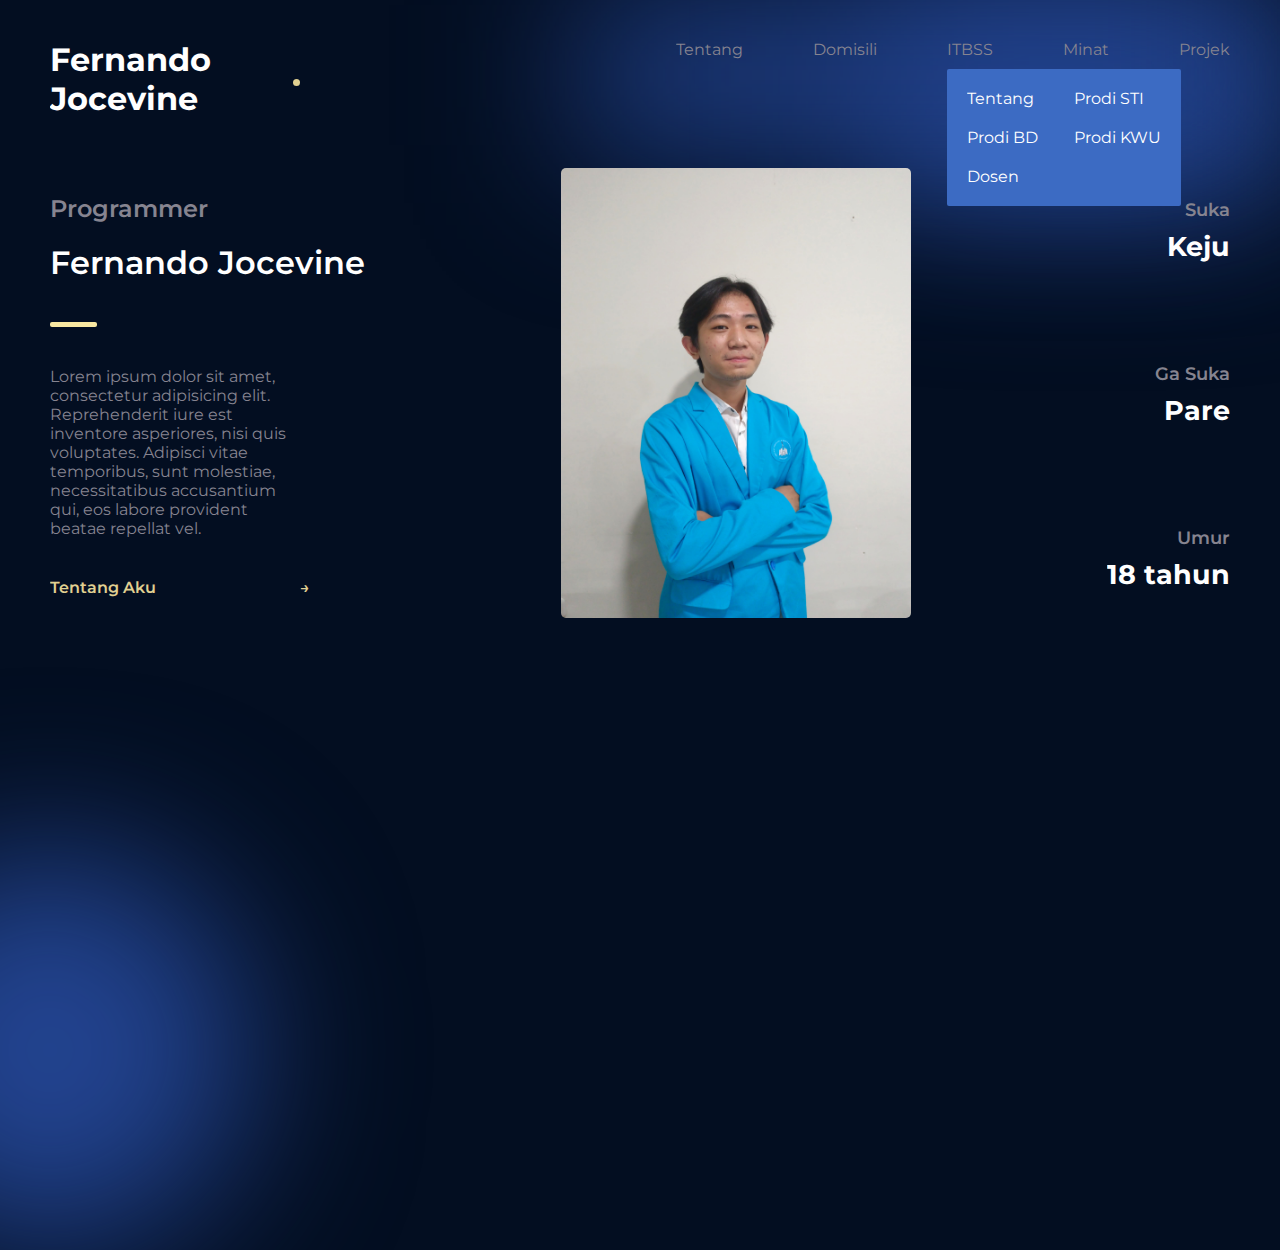
<file: Pages/index.html>
<!DOCTYPE html>
<html lang="en">
  <head>
    <meta charset="UTF-8" />
    <meta name="viewport" content="width=device-width, initial-scale=1.0" />
    <title>UTS PWD | Fernando Jocevine</title>

    <link rel="stylesheet" href="../assets/css/landing.css" />
    <link rel="stylesheet" href="../assets/css/global.css" />
    <script src="../assets/js/global.js" defer></script>
  </head>
  <body>
    <span class="rectangle"></span>
    <span class="rectangle-2"></span>
    <span class="circle"></span>
    <nav>
      <a href="./index.html">
        <h1 class="name">
          Fernando Jocevine
          <span class="mini-circle"></span>
        </h1>
      </a>

      <div class="links">
        <a href="./about.html">Tentang</a>
        <a href="./domicile.html">Domisili</a>
        <div id="campus">
          <a href="#">ITBSS</a>
          <div id="campus-overlay" class="hidden">
            <a href="./ITBSS/about.html">Tentang</a>
            <a href="./ITBSS/sistem-teknik-informatika.html">Prodi STI</a>
            <a href="./ITBSS/bisnis-digital.html">Prodi BD</a>
            <a href="./ITBSS/kewirausahaan.html">Prodi KWU</a>
            <a href="./ITBSS/dosen.html">Dosen</a>
          </div>
        </div>
        <a href="">Minat</a>
        <a href="">Projek</a>
      </div>
    </nav>

    <div class="main-content">
      <div class="left-container">
        <div class="name-title">
          <h2>Programmer</h2>
          <h1>Fernando Jocevine</h1>
        </div>

        <hr />

        <p>
          Lorem ipsum dolor sit amet, consectetur adipisicing elit.
          Reprehenderit iure est inventore asperiores, nisi quis voluptates.
          Adipisci vitae temporibus, sunt molestiae, necessitatibus accusantium
          qui, eos labore provident beatae repellat vel.
        </p>

        <a href="./about.html">
          <div class="about-me-link">
            <p>Tentang Aku</p>
            &rightarrow;
          </div>
        </a>
      </div>

      <div class="mid-container">
        <img
          src="../assets/images/Me Campus.jpg"
          width="350"
          height="450"
          alt="Profile Picture"
        />
      </div>

      <div class="right-container">
        <div class="about">
          <p>Suka</p>
          <h1>Keju</h1>
        </div>

        <div class="about">
          <p>Ga Suka</p>
          <h1>Pare</h1>
        </div>

        <div class="about">
          <p>Umur</p>
          <h1>18 tahun</h1>
        </div>
      </div>
    </div>
  </body>

  <script></script>
</html>
</file>
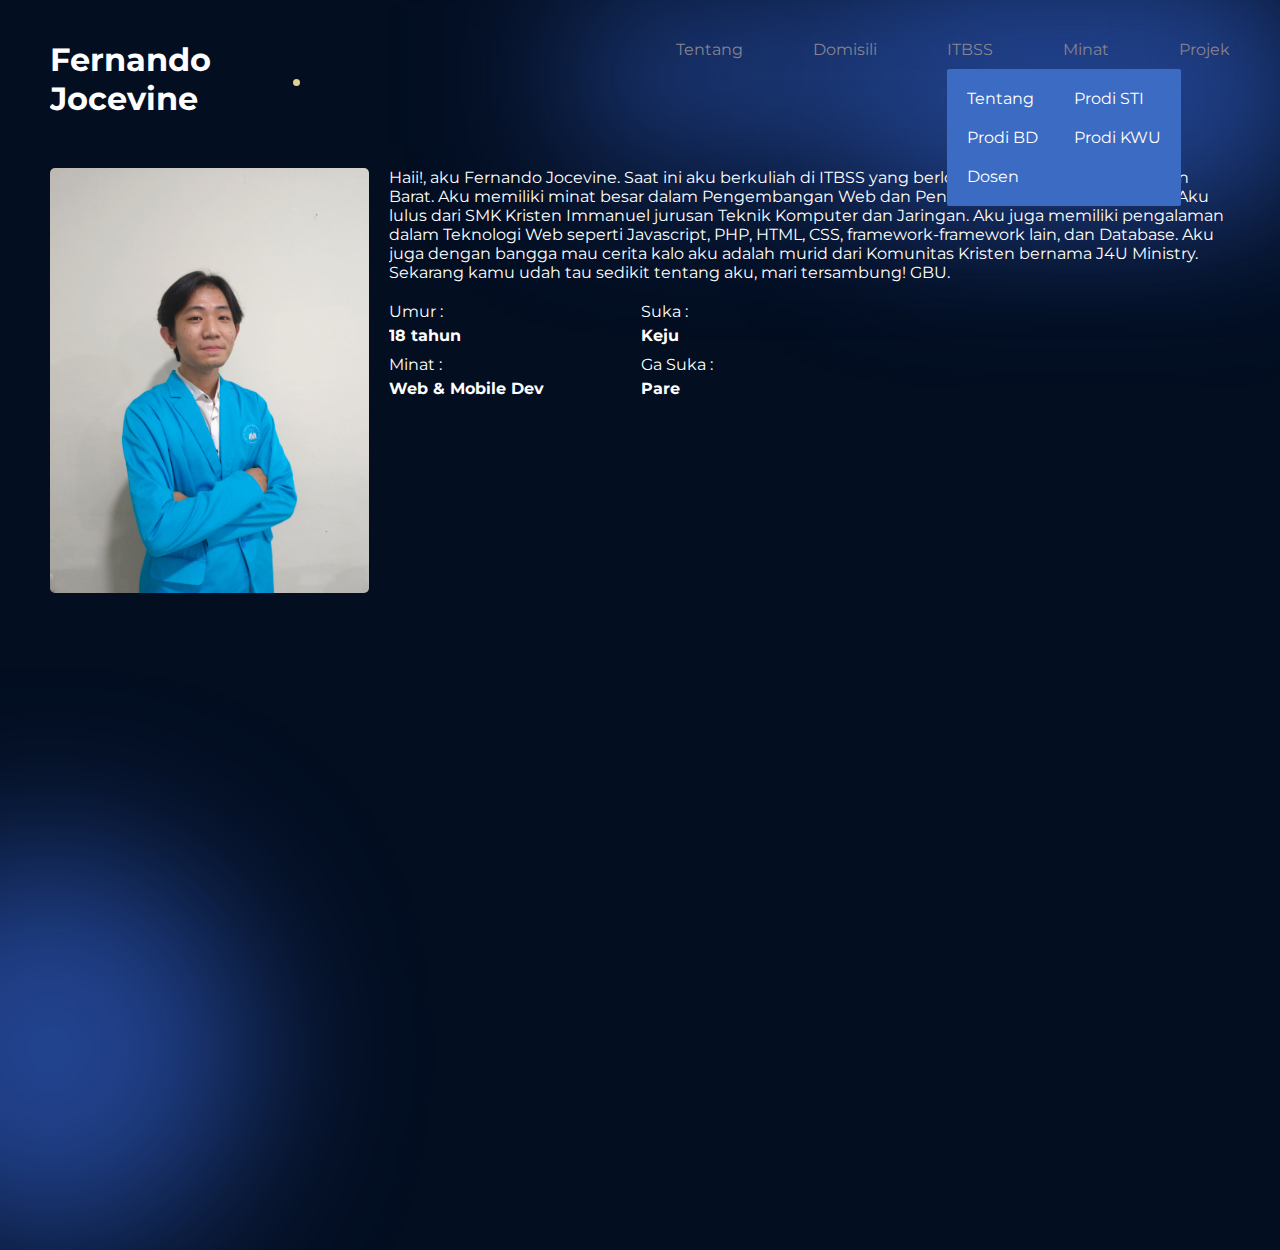
<file: Pages/about.html>
<!DOCTYPE html>
<html lang="en">
  <head>
    <meta charset="UTF-8" />
    <meta name="viewport" content="width=device-width, initial-scale=1.0" />
    <title>UTS PWD | Tentang</title>

    <link rel="stylesheet" href="../assets/css/about.css" />
    <link rel="stylesheet" href="../assets/css/global.css" />
    <script src="../assets/js/global.js" defer></script>
  </head>
  <body>
    <span class="rectangle"></span>
    <span class="rectangle-2"></span>
    <span class="circle"></span>
    <nav>
      <a href="./index.html">
        <h1 class="name">
          Fernando Jocevine
          <span class="mini-circle"></span>
        </h1>
      </a>

      <div class="links">
        <a href="./about.html">Tentang</a>
        <a href="./domicile.html">Domisili</a>
        <div id="campus">
          <a href="#">ITBSS</a>
          <div id="campus-overlay" class="hidden">
            <a href="./ITBSS/about.html">Tentang</a>
            <a href="./ITBSS/sistem-teknik-informatika.html">Prodi STI</a>
            <a href="./ITBSS/bisnis-digital.html">Prodi BD</a>
            <a href="./ITBSS/kewirausahaan.html">Prodi KWU</a>
            <a href="./ITBSS/dosen.html">Dosen</a>
          </div>
        </div>
        <a href="./interest.html">Minat</a>
        <a href="./project.html">Projek</a>
      </div>
    </nav>

    <div class="main-content">
      <img src="../assets/images/Me Campus.jpg" alt="Profile Picture" />

      <div class="description">
        <p>
          Haii!, aku Fernando Jocevine. Saat ini aku berkuliah di ITBSS yang
          berlokasi di Pontianak, Kalimantan Barat. Aku memiliki minat besar
          dalam Pengembangan Web dan Pengembangan Aplikasi Mobile. Aku lulus
          dari SMK Kristen Immanuel jurusan Teknik Komputer dan Jaringan. Aku
          juga memiliki pengalaman dalam Teknologi Web seperti Javascript, PHP,
          HTML, CSS, framework-framework lain, dan Database. Aku juga dengan
          bangga mau cerita kalo aku adalah murid dari Komunitas Kristen bernama
          J4U Ministry. Sekarang kamu udah tau sedikit tentang aku, mari
          tersambung! GBU.
        </p>

        <div class="some-info">
          <div class="card">
            <p>Umur :</p>
            <b>18 tahun</b>
          </div>

          <div class="card">
            <p>Suka :</p>
            <b>Keju</b>
          </div>

          <div class="card">
            <p>Minat :</p>
            <b>Web & Mobile Dev</b>
          </div>

          <div class="card">
            <p>Ga Suka :</p>
            <b>Pare</b>
          </div>
        </div>
      </div>
    </div>
  </body>

  <script></script>
</html>
</file>
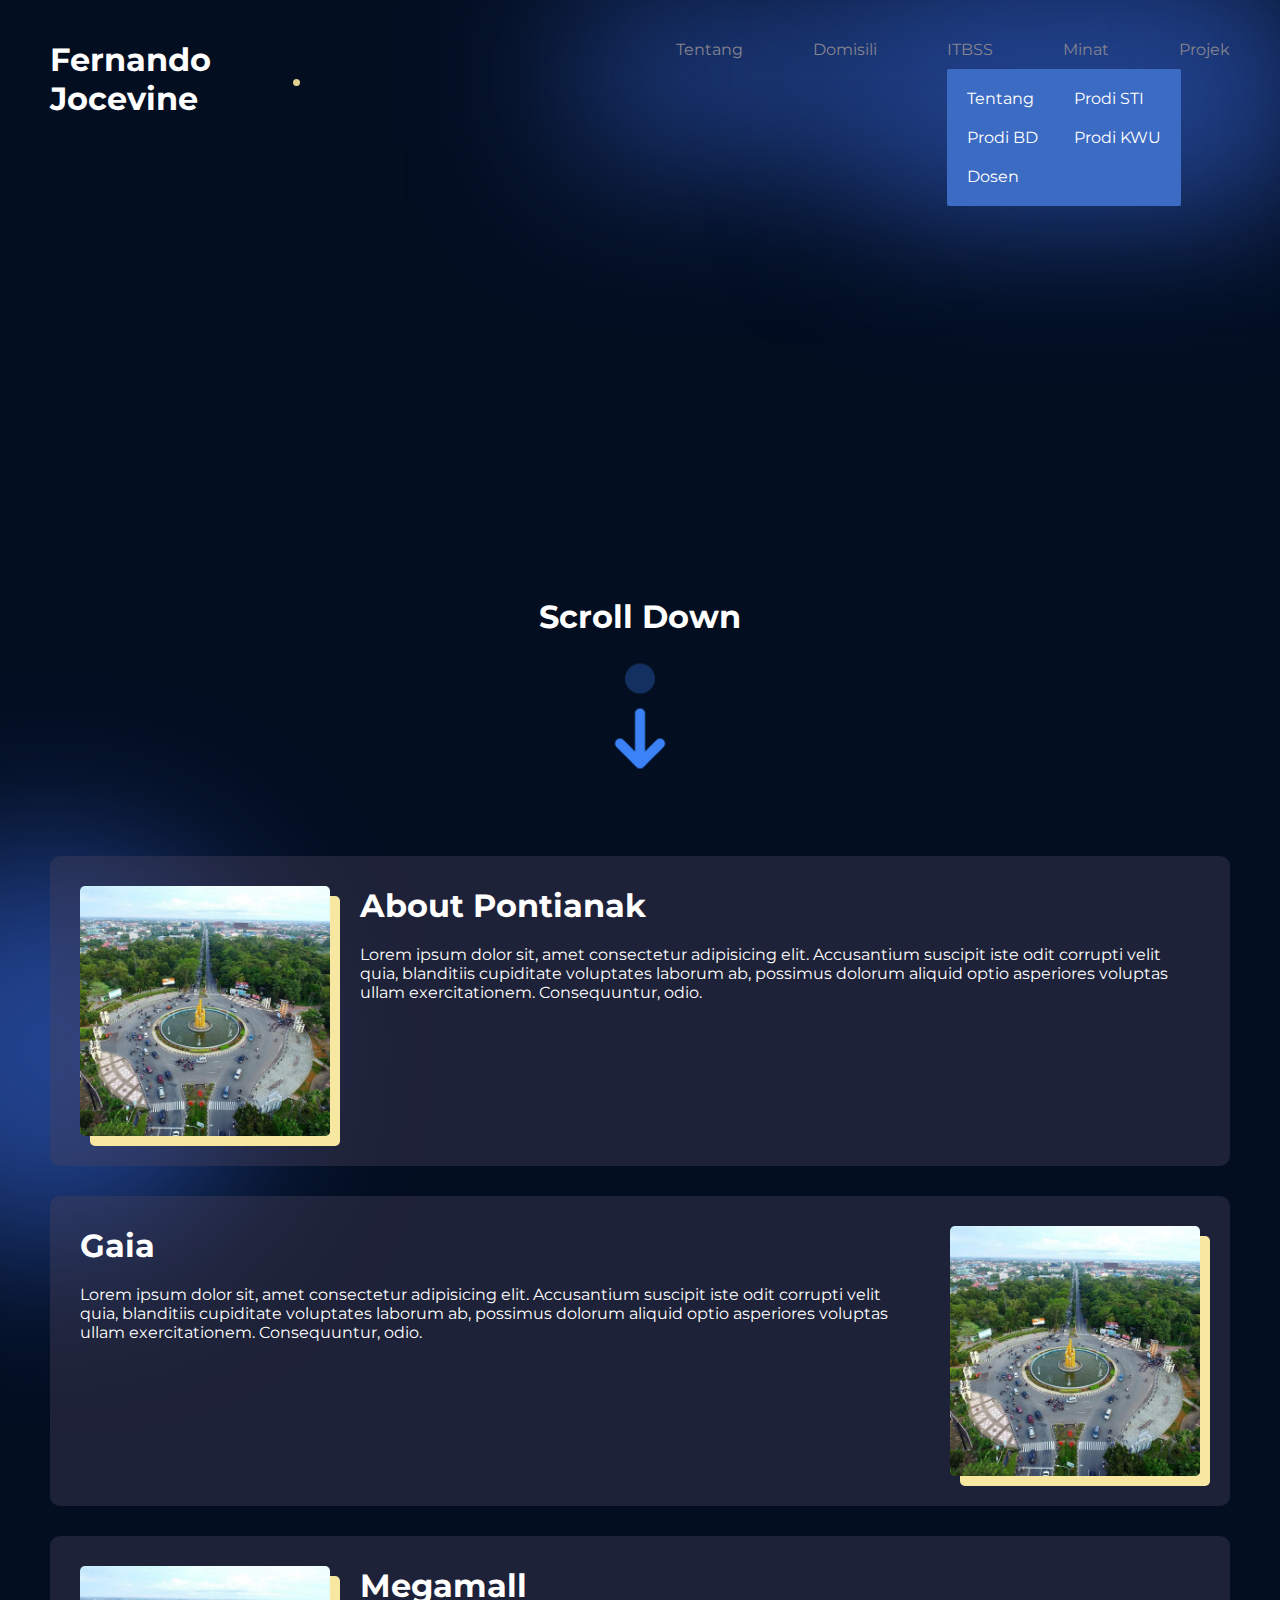
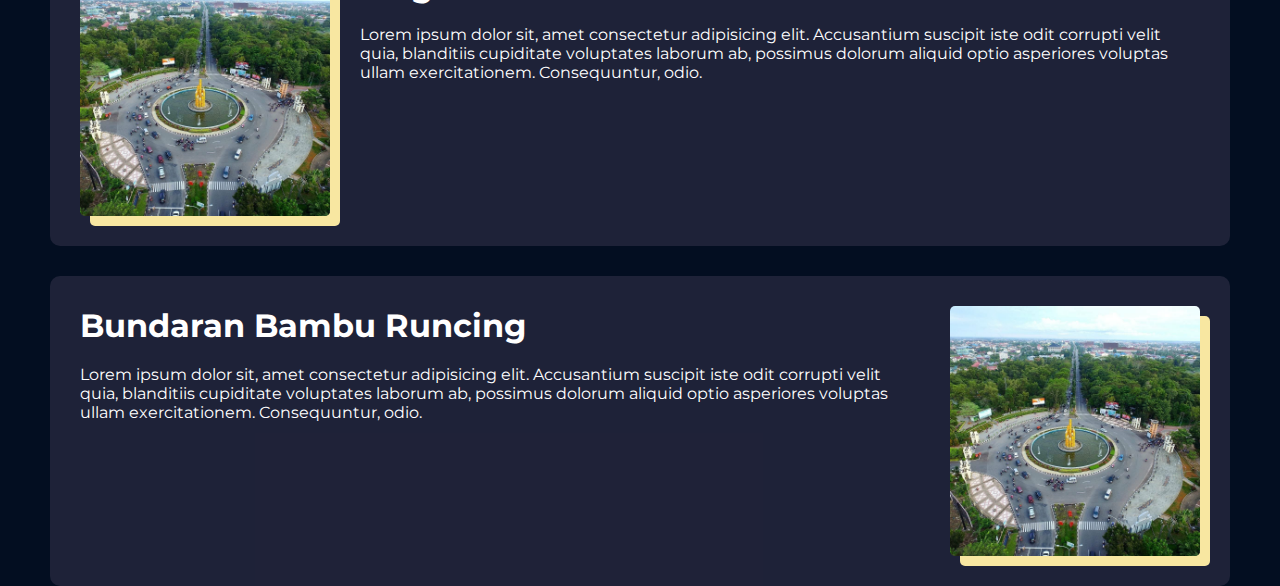
<file: Pages/domicile.html>
<!DOCTYPE html>
<html lang="en">
  <head>
    <meta charset="UTF-8" />
    <meta name="viewport" content="width=device-width, initial-scale=1.0" />
    <title>UTS PWD | Domisili</title>

    <link rel="stylesheet" href="../assets/css/domicile.css" />
    <link rel="stylesheet" href="../assets/css/global.css" />
    <script src="../assets/js/global.js" defer></script>
  </head>
  <body>
    <span class="rectangle"></span>
    <span class="rectangle-2"></span>
    <span class="circle"></span>
    <nav>
      <a href="./index.html">
        <h1 class="name">
          Fernando Jocevine
          <span class="mini-circle"></span>
        </h1>
      </a>

      <div class="links">
        <a href="./about.html">Tentang</a>
        <a href="./domicile.html">Domisili</a>
        <div id="campus">
          <a href="#">ITBSS</a>
          <div id="campus-overlay" class="hidden">
            <a href="./ITBSS/about.html">Tentang</a>
            <a href="./ITBSS/sistem-teknik-informatika.html">Prodi STI</a>
            <a href="./ITBSS/bisnis-digital.html">Prodi BD</a>
            <a href="./ITBSS/kewirausahaan.html">Prodi KWU</a>
            <a href="./ITBSS/dosen.html">Dosen</a>
          </div>
        </div>
        <a href="./interest.html">Minat</a>
        <a href="./project.html">Projek</a>
      </div>
    </nav>

    <div class="main-content">
      <iframe
        src="https://www.google.com/maps/embed?pb=!1m18!1m12!1m3!1d127674.16188930953!2d109.24914751266056!3d-0.03539481339412911!2m3!1f0!2f0!3f0!3m2!1i1024!2i768!4f13.1!3m3!1m2!1s0x2e1d58f604b0799b%3A0x511ef9501fc9ffe3!2sPontianak%2C%20West%20Kalimantan!5e0!3m2!1sen!2sid!4v1714638774147!5m2!1sen!2sid"
        width="800"
        height="600"
        style="border: 0"
        allowfullscreen=""
        loading="lazy"
        referrerpolicy="no-referrer-when-downgrade"
        class="map"
      ></iframe>

      <div class="scroll-down">
        <h1>Scroll Down</h1>
        <img
          src="../assets/images/icons/move.png"
          alt="Icon"
          width="120"
          height="120"
        />
      </div>

      <div class="about-region-container">
        <div class="about-region-card">
          <img
            src="../assets/images/Bambu Runcing.jpg"
            alt="Bambu Runcing"
            width="350"
            height="250"
          />
          <div class="about-region-text">
            <h1>About Pontianak</h1>
            <p>
              Lorem ipsum dolor sit, amet consectetur adipisicing elit.
              Accusantium suscipit iste odit corrupti velit quia, blanditiis
              cupiditate voluptates laborum ab, possimus dolorum aliquid optio
              asperiores voluptas ullam exercitationem. Consequuntur, odio.
            </p>
          </div>
        </div>

        <div class="about-region-card">
          <div class="about-region-text">
            <h1>Gaia</h1>
            <p>
              Lorem ipsum dolor sit, amet consectetur adipisicing elit.
              Accusantium suscipit iste odit corrupti velit quia, blanditiis
              cupiditate voluptates laborum ab, possimus dolorum aliquid optio
              asperiores voluptas ullam exercitationem. Consequuntur, odio.
            </p>
          </div>
          <img
            src="../assets/images/Bambu Runcing.jpg"
            alt="Bambu Runcing"
            width="350"
            height="250"
          />
        </div>

        <div class="about-region-card">
          <img
            src="../assets/images/Bambu Runcing.jpg"
            alt="Bambu Runcing"
            width="350"
            height="250"
          />
          <div class="about-region-text">
            <h1>Megamall</h1>
            <p>
              Lorem ipsum dolor sit, amet consectetur adipisicing elit.
              Accusantium suscipit iste odit corrupti velit quia, blanditiis
              cupiditate voluptates laborum ab, possimus dolorum aliquid optio
              asperiores voluptas ullam exercitationem. Consequuntur, odio.
            </p>
          </div>
        </div>

        <div class="about-region-card">
          <div class="about-region-text">
            <h1>Bundaran Bambu Runcing</h1>
            <p>
              Lorem ipsum dolor sit, amet consectetur adipisicing elit.
              Accusantium suscipit iste odit corrupti velit quia, blanditiis
              cupiditate voluptates laborum ab, possimus dolorum aliquid optio
              asperiores voluptas ullam exercitationem. Consequuntur, odio.
            </p>
          </div>
          <img
            src="../assets/images/Bambu Runcing.jpg"
            alt="Bambu Runcing"
            width="350"
            height="250"
          />
        </div>
      </div>
    </div>
  </body>
</html>
</file>
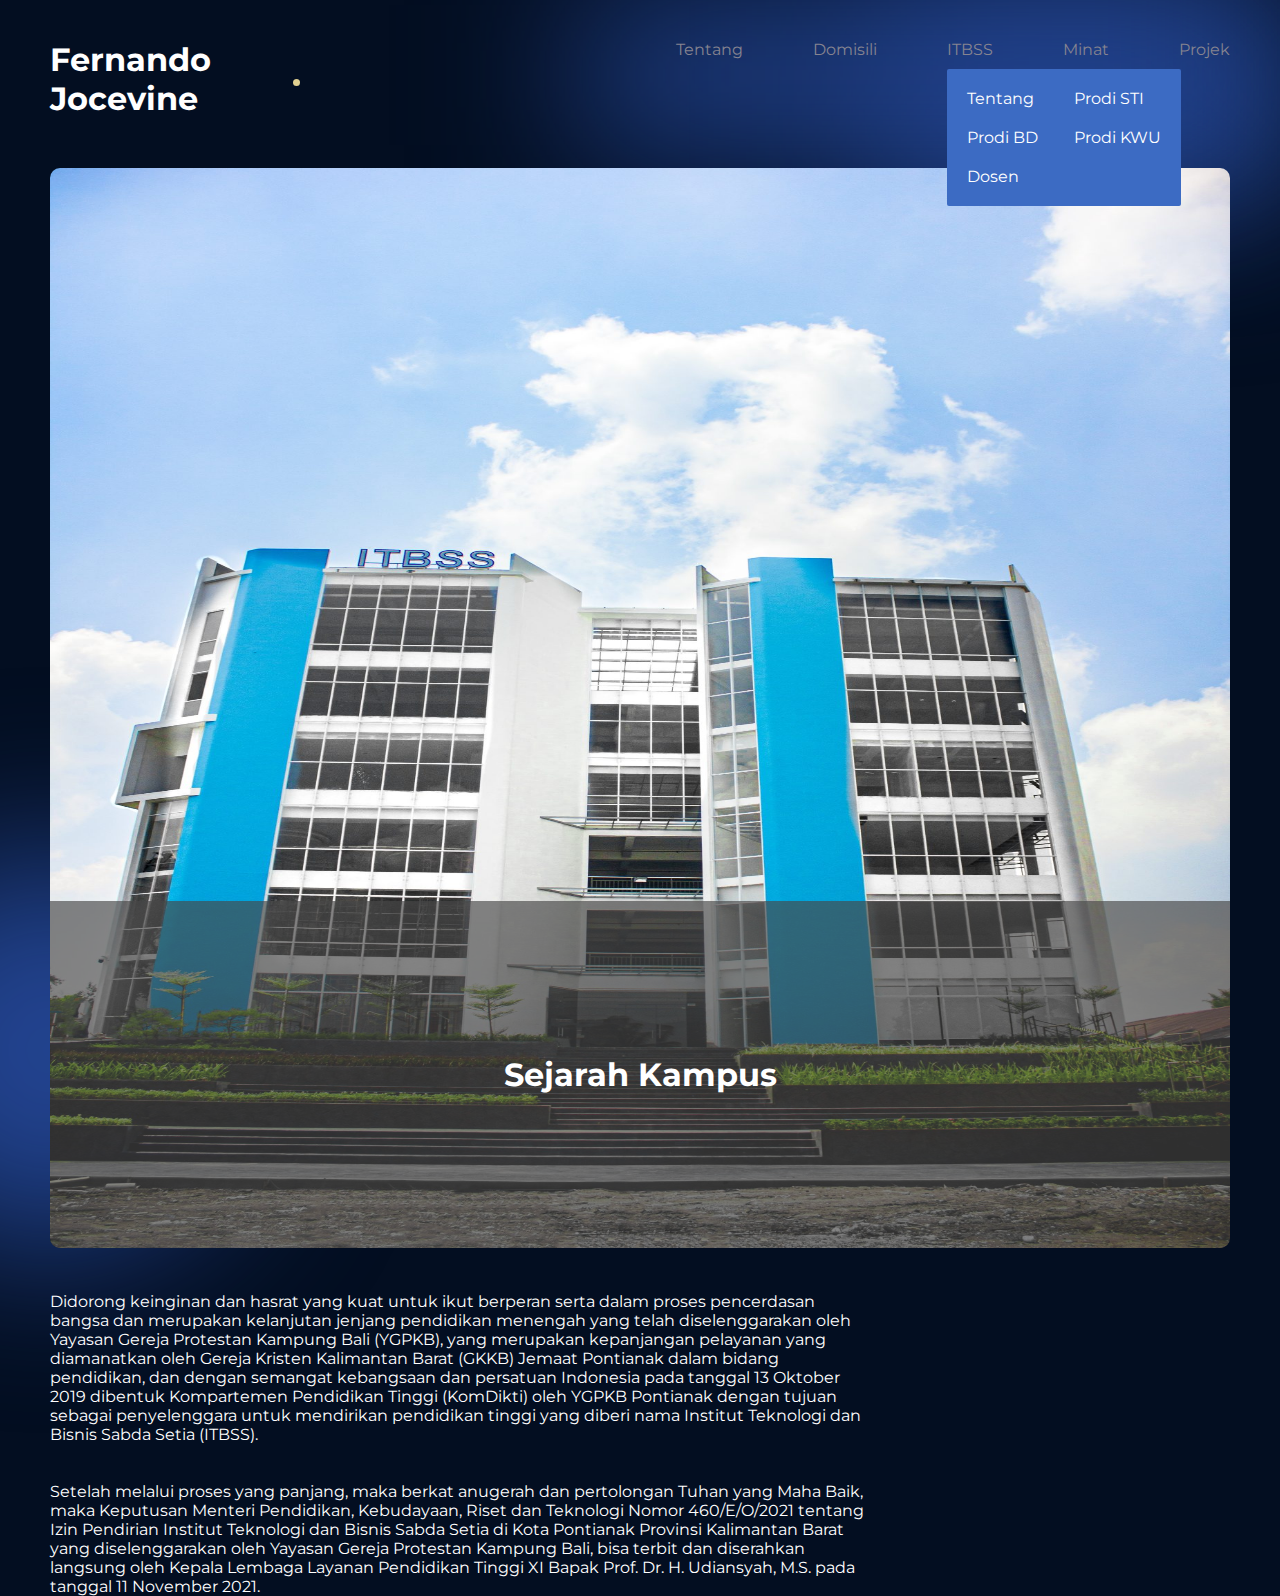
<file: Pages/ITBSS/about.html>
<!DOCTYPE html>
<html lang="en">
  <head>
    <meta charset="UTF-8" />
    <meta name="viewport" content="width=device-width, initial-scale=1.0" />
    <title>UTS PWD | Tentang ITBSS</title>

    <link rel="stylesheet" href="../../assets/css/ITBSS/about.css" />
    <link rel="stylesheet" href="../../assets/css/global.css" />
    <script src="../../assets/js/global.js" defer></script>
  </head>
  <body>
    <span class="rectangle"></span>
    <span class="rectangle-2"></span>
    <span class="circle"></span>
    <nav>
      <a href="../index.html">
        <h1 class="name">
          Fernando Jocevine
          <span class="mini-circle"></span>
        </h1>
      </a>

      <div class="links">
        <a href="../about.html">Tentang</a>
        <a href="../domicile.html">Domisili</a>
        <div id="campus">
          <a href="#">ITBSS</a>
          <div id="campus-overlay" class="hidden">
            <a href="./about.html">Tentang</a>
            <a href="./sistem-teknik-informatika.html">Prodi STI</a>
            <a href="./bisnis-digital.html">Prodi BD</a>
            <a href="./kewirausahaan.html">Prodi KWU</a>
            <a href="./dosen.html">Dosen</a>
          </div>
        </div>
        <a href="../interest.html">Minat</a>
        <a href="../project.html">Projek</a>
      </div>
    </nav>

    <div class="main-content">
      <div class="background-image">
        <img src="../../assets/images/Gedung ITBSS.jpg" alt="Image" />
        <div class="overlay">
          <h1>Sejarah Kampus</h1>
        </div>
      </div>

      <p>
        Didorong keinginan dan hasrat yang kuat untuk ikut berperan serta dalam
        proses pencerdasan bangsa dan merupakan kelanjutan jenjang pendidikan
        menengah yang telah diselenggarakan oleh Yayasan Gereja Protestan
        Kampung Bali (YGPKB), yang merupakan kepanjangan pelayanan yang
        diamanatkan oleh Gereja Kristen Kalimantan Barat (GKKB) Jemaat Pontianak
        dalam bidang pendidikan, dan dengan semangat kebangsaan dan persatuan
        Indonesia pada tanggal 13 Oktober 2019 dibentuk Kompartemen Pendidikan
        Tinggi (KomDikti) oleh YGPKB Pontianak dengan tujuan sebagai
        penyelenggara untuk mendirikan pendidikan tinggi yang diberi nama
        Institut Teknologi dan Bisnis Sabda Setia (ITBSS).
      </p>

      <br />
      <br />

      <p>
        Setelah melalui proses yang panjang, maka berkat anugerah dan
        pertolongan Tuhan yang Maha Baik, maka Keputusan Menteri Pendidikan,
        Kebudayaan, Riset dan Teknologi Nomor 460/E/O/2021 tentang Izin
        Pendirian Institut Teknologi dan Bisnis Sabda Setia di Kota Pontianak
        Provinsi Kalimantan Barat yang diselenggarakan oleh Yayasan Gereja
        Protestan Kampung Bali, bisa terbit dan diserahkan langsung oleh Kepala
        Lembaga Layanan Pendidikan Tinggi XI Bapak Prof. Dr. H. Udiansyah, M.S.
        pada tanggal 11 November 2021.
      </p>
    </div>
  </body>

  <script></script>
</html>
</file>
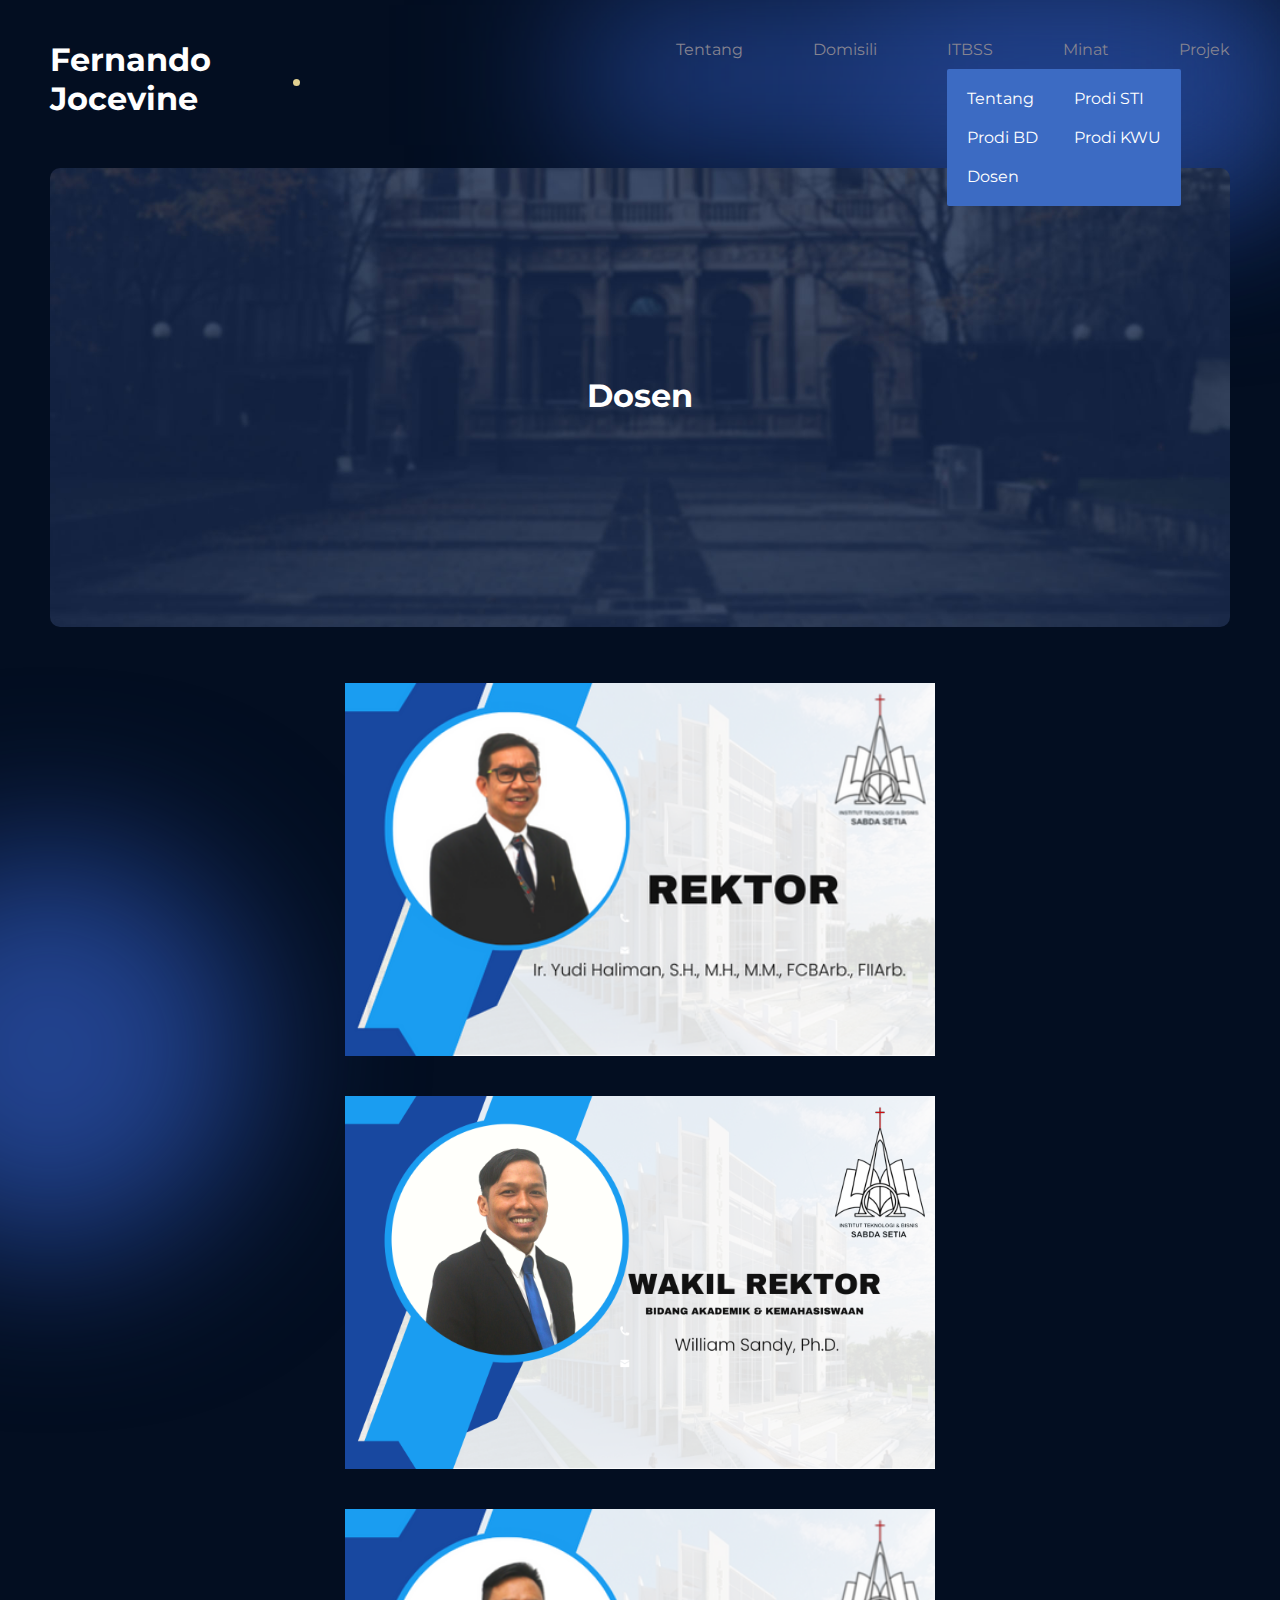
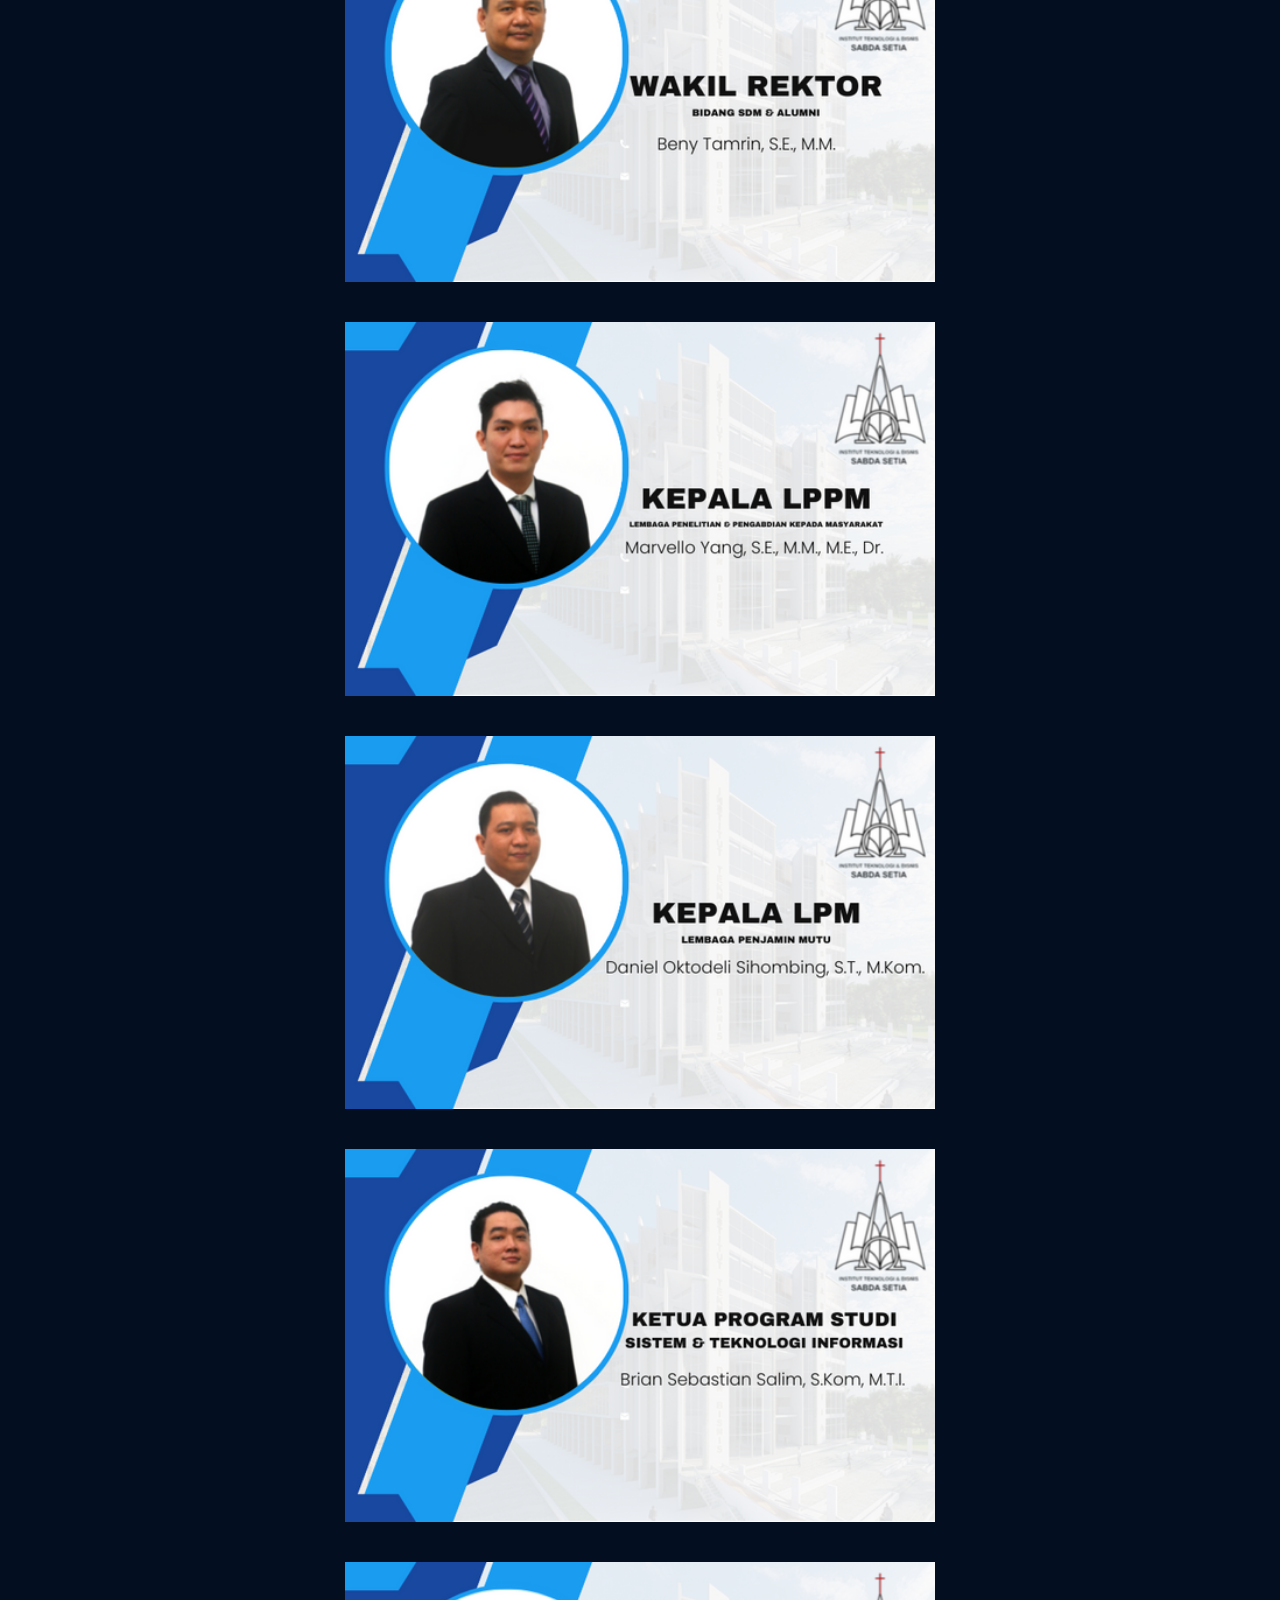
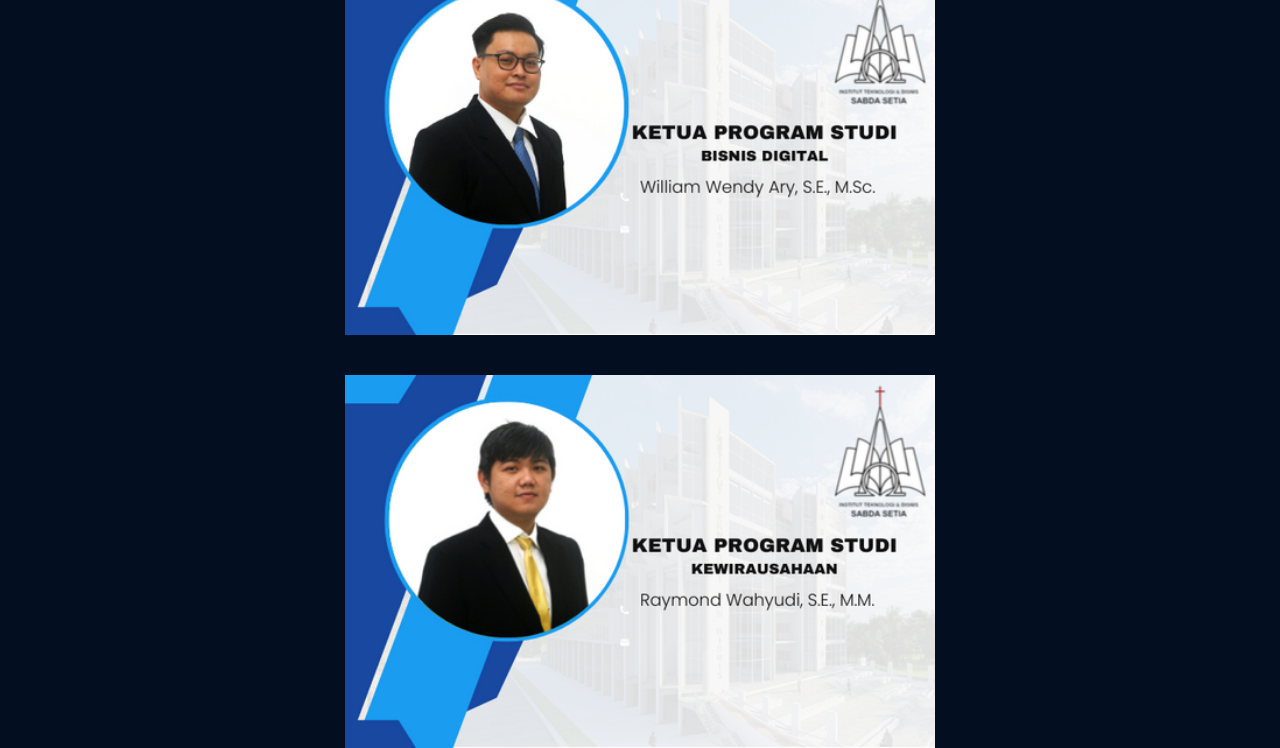
<file: Pages/ITBSS/dosen.html>
<!DOCTYPE html>
<html lang="en">
  <head>
    <meta charset="UTF-8" />
    <meta name="viewport" content="width=device-width, initial-scale=1.0" />
    <title>UTS PWD | Dosen ITBSS</title>

    <link rel="stylesheet" href="../../assets/css/ITBSS/dosen.css" />
    <link rel="stylesheet" href="../../assets/css/global.css" />
    <script src="../../assets/js/global.js" defer></script>
    <script src="../../assets/js/ITBSS/dosen.js" defer></script>
  </head>
  <body>
    <span class="rectangle"></span>
    <span class="rectangle-2"></span>
    <span class="circle"></span>
    <nav>
      <a href="../index.html">
        <h1 class="name">
          Fernando Jocevine
          <span class="mini-circle"></span>
        </h1>
      </a>

      <div class="links">
        <a href="../about.html">Tentang</a>
        <a href="../domicile.html">Domisili</a>
        <div id="campus">
          <a href="#">ITBSS</a>
          <div id="campus-overlay" class="hidden">
            <a href="./about.html">Tentang</a>
            <a href="./sistem-teknik-informatika.html">Prodi STI</a>
            <a href="./bisnis-digital.html">Prodi BD</a>
            <a href="./kewirausahaan.html">Prodi KWU</a>
            <a href="./dosen.html">Dosen</a>
          </div>
        </div>
        <a href="../interest.html">Minat</a>
        <a href="../project.html">Projek</a>
      </div>
    </nav>

    <div class="main-content">
      <div class="background-image">
        <img src="../../assets/images/dosen/bg.jpg" alt="Image" />
        <div class="overlay">
          <h1>Dosen</h1>
        </div>
      </div>

      <div id="images"></div>
    </div>
  </body>

  <script></script>
</html>
</file>
<file: assets/css/landing.css>
* {
  overflow-x: hidden;
  overflow: hidden;
}

img {
  border-radius: 5px;
}

.main-content {
  display: flex;
  align-items: center;
  justify-content: space-between;
  z-index: 999;
}

.main-content .left-container {
  display: flex;
  flex-direction: column;
  row-gap: 40px;
}

.main-content .left-container .name-title {
  display: flex;
  flex-direction: column;
  row-gap: 20px;
}

.main-content .left-container .name-title h2 {
  color: var(--inactive-link);
  font-weight: 600;
}

.main-content .left-container .name-title h1 {
  font-weight: 600;
}

.main-content .left-container hr {
  height: 5px;
  width: 15%;
  background-color: var(--additional-color);
  border: none;
  border-radius: 2px;
}

.main-content .left-container p {
  width: 250px;
  color: var(--inactive-link);
}

.main-content .left-container a {
  text-decoration: none;
}

.main-content .left-container .about-me-link {
  color: var(--secondary-additional-color);
  display: flex;
  font-weight: 600;
}

.main-content .left-container .about-me-link p {
  color: var(--secondary-additional-color);
}

.main-content .right-container {
  display: flex;
  flex-direction: column;
  row-gap: 100px;
}

.main-content .right-container .about {
  display: flex;
  flex-direction: column;
  row-gap: 10px;
  text-align: end;
}

.main-content .right-container .about p {
  color: var(--inactive-link);
  font-weight: 600;
  font-size: 1.1rem;
}

.main-content .right-container .about h1 {
  font-size: 1.7rem;
}
</file>
<file: assets/css/global.css>
@import url('https://fonts.googleapis.com/css2?family=Montserrat:ital,wght@0,100..900;1,100..900&display=swap');

* {
  margin: 0;
  padding: 0;
  box-sizing: border-box;

  /* Variables */
  --main-bg: #030e21;
  --inactive-link: #868490;
  --secondary-font-title: #d1d1d1;
  --secondary-font-color: #aca479;
  --primary-font-color: #fff;
  --additional-color: #f8e7a1;
  --secondary-additional-color: #e0d091;
  --circle-color: #22438f;
}

/* Global Classes */
.hidden {
  animation-name: fall !important;
  animation-duration: 1s;
  animation-fill-mode: both;
}

.circle {
  position: absolute;
  background-color: var(--circle-color);
  width: 400px;
  height: 400px;
  bottom: -350px;
  left: -150px;
  z-index: -999;
  border-radius: 50%;
  filter: blur(5rem);
}

.rectangle {
  position: absolute;
  right: 0;
  filter: blur(5rem);
  z-index: -999;
  background-color: var(--circle-color);
  width: 400px;
  height: 200px;
  position: absolute;
}

.rectangle-2 {
  position: absolute;
  right: 0;
  filter: blur(5rem);
  z-index: -999;
  background-color: var(--circle-color);
  width: 700px;
  height: 150px;
  position: absolute;
}

.mini-circle {
  position: absolute;
  background-color: var(--secondary-additional-color);
  height: 7px;
  width: 7px;
  border-radius: 50%;
  right: 0;
}

/* KeyFrames */
@keyframes ascend {
  from {
    content: '';
    opacity: 0;
    transform: translateY(10vh);
  }
  to {
    opacity: 1;
    transform: translateX(0);
  }
}

@keyframes fall {
  from {
    opacity: 1;
    transform: translateY(0);
  }
  to {
    opacity: 0;
    content: '';
    transform: translateY(10vh);
  }
}

body {
  width: 100vw;
  height: 100vh;
  font-family: 'Montserrat', sans-serif;
  background-color: var(--main-bg);
  color: var(--primary-font-color);
}

nav {
  display: flex;
  padding: 40px 50px;
  margin-bottom: 10px;
  justify-content: space-between;
}

nav a {
  text-decoration: none;
  color: var(--primary-font-color);
}

nav .name {
  position: relative;
  width: 250px;
  cursor: pointer;
}

nav .name h1 {
  color: var(--secondary-font-title);
}

nav .links {
  display: flex;
  column-gap: 70px;
}

nav .links a {
  text-decoration: none;
  color: var(--inactive-link);
  transition: all ease-in-out 200ms;
}

nav .links #campus-overlay {
  display: grid;
  animation-name: ascend;
  animation-duration: 1s;
  animation-fill-mode: both;
  color: var(--primary-font-color);
  margin-top: 10px;
  position: absolute;
  grid-template-columns: repeat(2, 1fr);
  column-gap: 20px;
  row-gap: 20px;
  background-color: #3c6bc3;
  padding: 20px 20px;
  border-radius: 2px;
}

nav .links #campus-overlay a {
  color: var(--primary-font-color);
}

/* Links On Hover */
nav .links a:hover {
  text-decoration: none;
  color: var(--primary-font-color);
}

nav .links #campus-overlay a:hover {
  color: var(--circle-color);
}

.main-content {
  padding: 0px 50px;
  margin-bottom: 50px;
}
</file>
<file: assets/css/about.css>
* {
  overflow: hidden;
}

img {
  border-radius: 5px;
  width: 150%;
}

.main-content {
  display: flex;
  column-gap: 20px;
}

.description {
  display: flex;
  flex-direction: column;
  row-gap: 20px;
}

.some-info {
  display: grid;
  grid-template-columns: repeat(2, 30%);
  row-gap: 10px;
}

.some-info .card {
  display: flex;
  flex-direction: column;
  row-gap: 5px;
}

@media (max-width: 949px) {
  * {
    overflow: auto;
  }

  .main-content {
    display: flex;
    flex-direction: column;
    row-gap: 20px;
  }

  img {
    width: 100%;
    height: 50%;
  }
}
</file>
<file: assets/css/domicile.css>
@keyframes bounce {
  from {
    transform: translate3d(0, 0, 0);
  }
  to {
    transform: translate3d(0, 20px, 0);
  }
}

.main-content .map {
  width: 100%;
  height: 45vh;
  border-radius: 5px;
  margin-bottom: 20px;
}

.main-content .scroll-down {
  display: flex;
  align-items: center;
  flex-direction: column;
  row-gap: 20px;
  margin-bottom: 80px;
}

.main-content .scroll-down img {
  animation-name: bounce;
  animation-duration: 0.8s;
  animation-iteration-count: infinite;
  animation-direction: alternate;
}

.main-content .about-region-container {
  display: flex;
  flex-direction: column;
  row-gap: 30px;
}

.main-content .about-region-container .about-region-card {
  display: flex;
  justify-content: space-between;
  column-gap: 30px;
  background-color: #4b425c64;
  padding: 30px;
  border-radius: 10px;
}

.main-content .about-region-container .about-region-card .about-region-text {
  display: flex;
  flex-direction: column;
  row-gap: 20px;
}

.main-content .about-region-container .about-region-card img {
  border-radius: 5px;
  box-shadow: var(--additional-color) 10px 10px;
}
</file>
<file: assets/css/ITBSS/about.css>
.main-content .background-image {
  position: relative;
  z-index: -999;
  margin-bottom: 40px;
}

.main-content .background-image img {
  width: 100%;
  height: 120vh;
  border-radius: 10px;
}

.main-content .background-image .overlay {
  position: absolute;
  display: flex;
  align-items: center;
  justify-content: center;
  bottom: 4px;
  text-align: center;
  background-color: rgba(72, 71, 71, 0.66);
  border-radius: 0px 0px 10px 10px;
  width: 100%;
  height: 32%;
}

.main-content p {
  width: 70%;
}
</file>
<file: assets/css/ITBSS/dosen.css>
.main-content .background-image {
  position: relative;
  z-index: -999;
  margin-bottom: 52px;
}

.main-content .background-image img {
  width: 100%;
  border-radius: 10px;
}

.main-content .background-image .overlay {
  position: absolute;
  display: flex;
  align-items: center;
  justify-content: center;
  bottom: 4px;
  text-align: center;
  width: 100%;
  height: 100%;
}

.main-content #images {
  width: 100%;
  display: flex;
  flex-direction: column;
  align-items: center;
  row-gap: 40px;
}

.main-content #images img {
  width: 50%;
}
</file>
